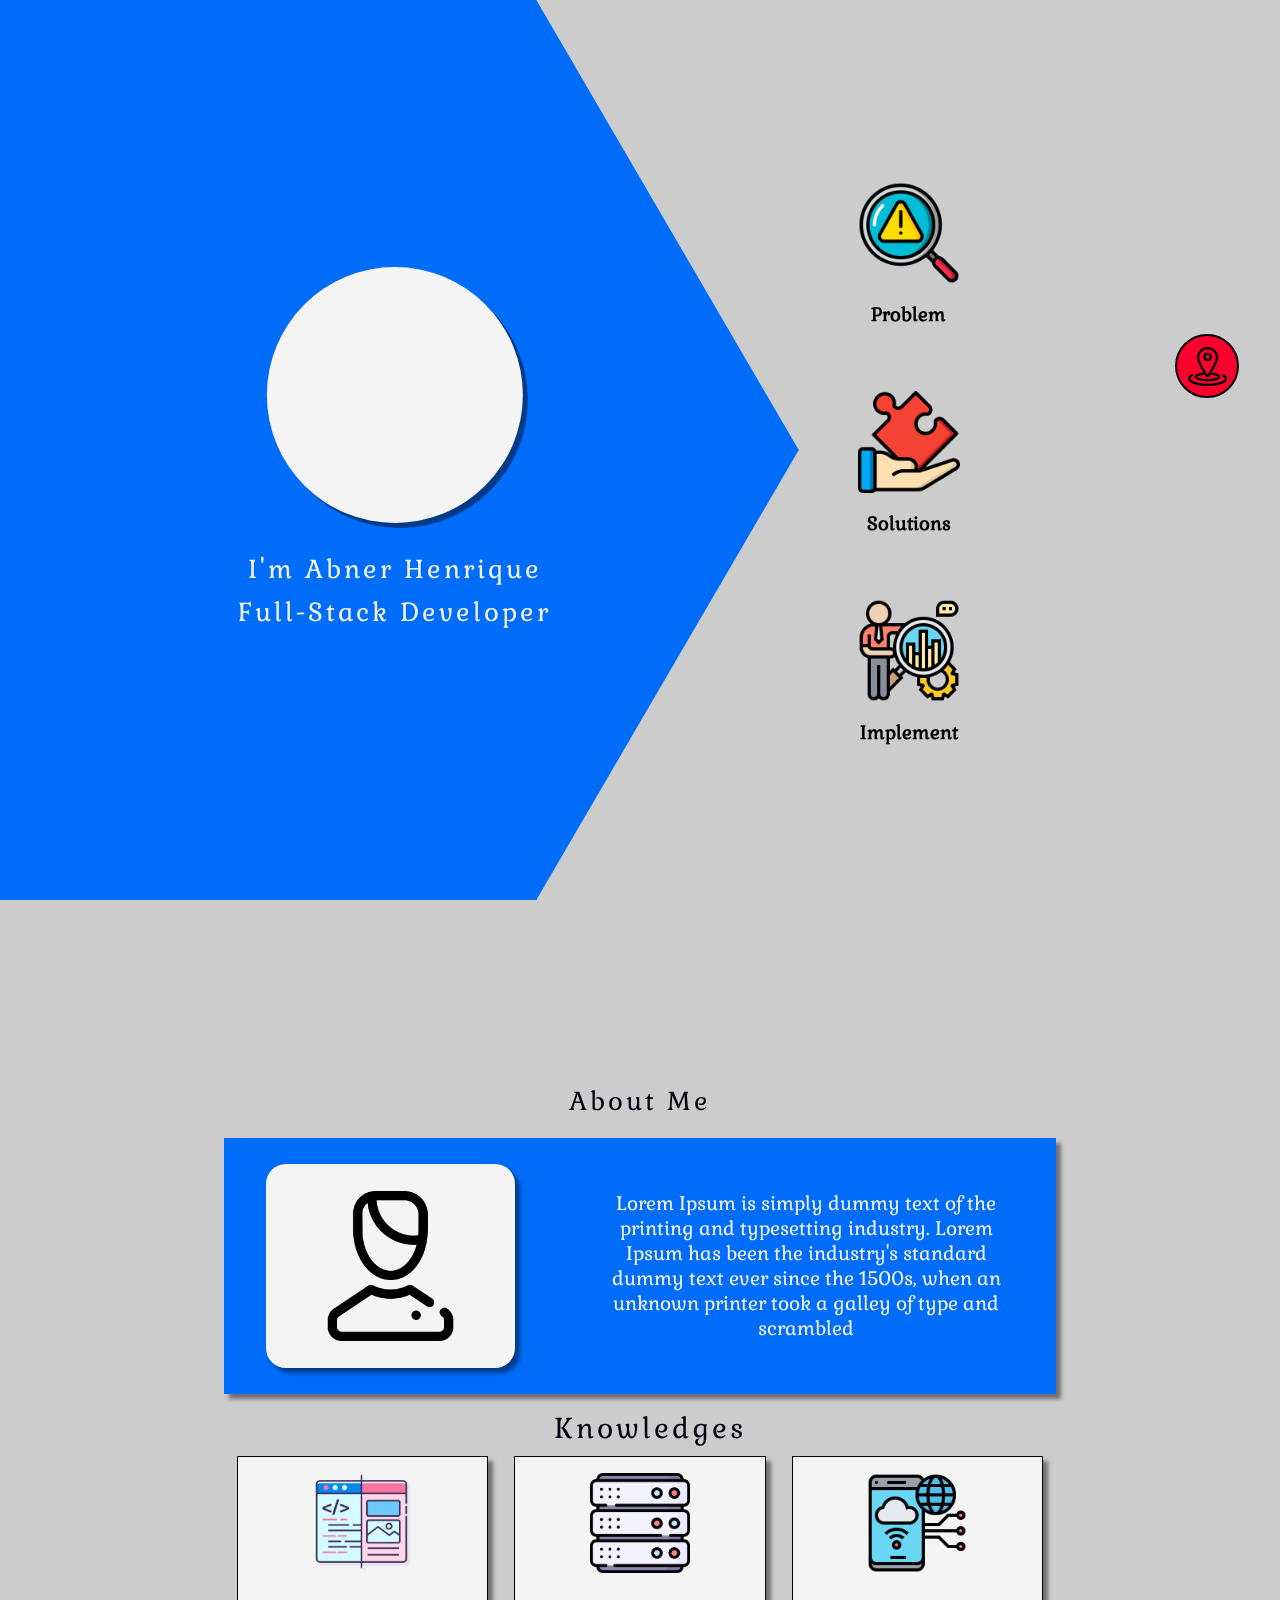
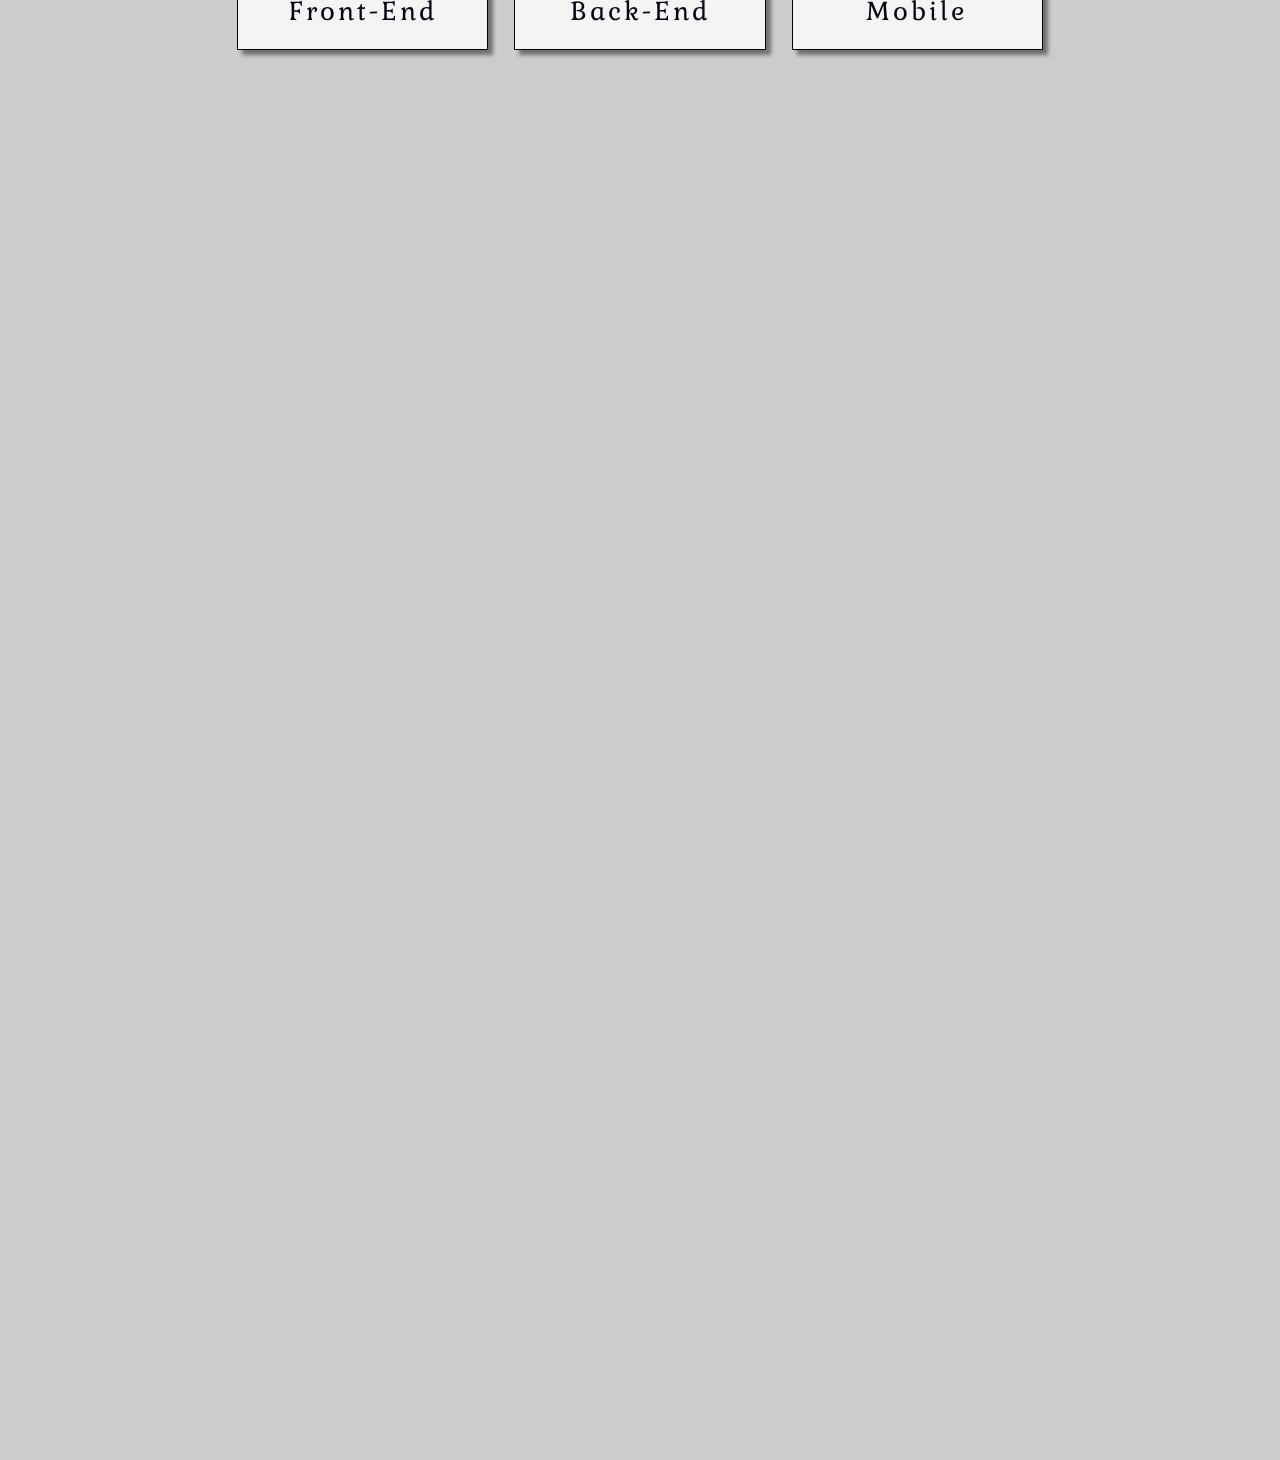
<file: index.html>
<!DOCTYPE html>
<html lang="en">
<head>
    <meta charset="UTF-8">
    <meta http-equiv="X-UA-Compatible" content="IE=edge">
    <meta name="viewport" content="width=device-width, initial-scale=1.0">
    <link href="./Styles/Style.css" rel="stylesheet">
    <title>My Portfolio</title>
</head>
<body>

<!-- -------------------------Navbar------------------------- -->

<div class="Navbar">
    <div class="Balloon Collect">
        <img src="./Assets/Home.png" alt="Home" />
    </div>

    <div class="Balloon Collect">
        <img src="./Assets/About.png" alt="About" />
    </div>

    <div class="Close" onclick="CloseBalloons()">
        <img src="./Assets/Nav.png" alt="X" />
    </div>

    <div class="Balloon Collect">
        <img src="./Assets/Skills.png" alt="Skills"/>
    </div>

    <div class="Balloon Collect">
        <img src="./Assets/Projects.png" alt="Projects"/>
    </div>
</div>

<!-- -------------------------Home------------------------- -->

<div class="Container">
    <div class="Box-Home">

        <div class="Polygon">
            <div class="Ball-Apresentation">
                <div class="Image-Ball"></div>
                <h1>I'm Abner Henrique</h1>
                <h2>Full-Stack Developer</h2>
            </div>
        </div>

        <div class="Cycle-Development">
            <div class="Steps-Development">
                <img src="./Assets/Problem.png" alt="Problem" />
                <h3>Problem</h3>
            </div>

            <div class="Steps-Development">
                <img src="./Assets/Solution.png" alt="Solutions" />
                <h3>Solutions</h3>
            </div>

            <div class="Steps-Development">
                <img src="./Assets/Implement.png" alt="Implement" />
                <h3>Implement</h3>
            </div>
    </div>
</div>

<!-- -------------------------About------------------------- -->

<div class="Container">

    
    <div class="Box-About">
        <h2 class="About-Title">About Me</h2> 

        <div class="Paiting">
            <div class="About">
                <div class="Me-Img">
                    <img src="./Assets/About.png" alt="Me" />
                </div>
                
                <p class="About-Description">
                    Lorem Ipsum is simply dummy text of the printing and typesetting industry. Lorem Ipsum has been the industry's
                    standard
                    dummy text ever since the 1500s, when an unknown printer took a galley of type and scrambled
                </p>
            </div>

            <div class="Knowledges-Painting">
                <h2 class="Knowledges">Knowledges</h2>

                <div class="Sub-Painting">
                    <img src="./Assets/Front.png" alt="Front" />
                    <h2>Front-End</h2>
                </div>

                <div class="Sub-Painting">
                    <img src="./Assets/Back.png" alt="Front" />
                    <h2>Back-End</h2>
                </div>

                <div class="Sub-Painting">
                    <img src="./Assets/Mobile.png" alt="Front" />
                    <h2>Mobile</h2>
                </div>
            </div>
        </div>

    </div>
</div>

<!-- -------------------------Skills------------------------- -->

<div class="Container">
    <div class="Box-Skills">
        
    </div>
</div>

</div>

<script src="./index.js"></script>
</body>
</html>
</file>
<file: Styles/Style.css>
@import url('./Global.css');
@import url('../Components/Navbar.css');


/* --------------------Home-------------------- */

.Box-Home {
    width: 100%;
    height: 100%;

    display: flex;
    justify-content: space-around;
}

.Polygon {
    position: relative;
    display: flex;
    justify-content: flex-end;
    align-items: center;


    width: 150vh;
    height: 100vh;

    background: var(--Blue);
    -webkit-clip-path: polygon(75% 0%, 100% 50%, 75% 100%, 0% 100%, 0 50%, 0% 0%);
    clip-path: polygon(75% 0%, 100% 50%, 75% 100%, 0% 100%, 0 50%, 0% 0%);

    transform: translateX(-30%); 
    box-shadow: 20px 40px var(--Shadow);
}

.Ball-Apresentation {
    display: flex;
    flex-direction: column;
    align-items: center;

    flex-shrink: 0;

    text-align: center;
    transform: translate(-75%);
}

.Ball-Apresentation > h1, h2 {
    color: var(--White);
    margin : 5px;

    letter-spacing: 3px;
    font-size: 2vw;
    font-weight: 500;
}

.Image-Ball {
    width: 20vw;
    height: 20vw;

    margin-bottom: 25px;

    border-radius: 50%;
    background: var(--White);

    box-shadow: 5px 5px var(--Shadow);
}

.Cycle-Development {
    align-self: center;
    transform: translateX(-20vw);
}

.Steps-Development {
    margin-top : 5vh;

    display: flex;
    flex-direction: column;
    justify-content: space-around;
    align-items: center;
}

.Steps-Development > img {
    width: 8vw;
}

/* --------------------About-------------------- */

.Box-About {
    position: relative;

    margin-top: 20vh;

    display: flex;
    align-items: center;
    flex-direction: column;
}

.About-Title {
    color: var(--Black);
}

.Paiting {
    position: relative;

    display: flex;
    flex-direction: column;
    justify-content: space-between;

    border-radius: 20px;

    width: 65vw;
    height: 40vw;

    padding: 15px;
}

.About {
    box-shadow: 5px 5px 4px var(--Shadow);

    width : 100%;
    height: 50%;

    display: flex;
    justify-content: space-around;
    align-items: center;

    background: var(--Blue);
}

.About-Description {
    max-width: 50%;
    font-size: 1.5vw;
    color : var(--White);
    text-align: center;
}

.Me-Img {
    display: flex;
    justify-content: center;
    align-items: center;
    width: 30%;
    height: 16vw;

    background-color: var(--White);
    border-radius: 20px;

    box-shadow: 5px 5px 4px var(--Shadow);
}

.Me-Img > img {
    width: 60%;
}

.Knowledges {
    font-size: 2.2vw;

    margin : auto;

    position: absolute;
    top:53%;
    left: 40%;

    color: var(--Black);
}

.Knowledges-Painting {
    width: 100%;
    height: 45%;

    display: flex;
    justify-content: space-around ;
    align-items: flex-end;
}

.Sub-Painting {
    width: 30%; 
    height: 15vw;

    border : 1px solid var(--Black);
    background-color: var(--White);

    display: flex;
    flex-direction: column;
    justify-content: space-evenly;
    align-items: center;

    box-shadow: 5px 5px 4px var(--Shadow);
}

.Sub-Painting > h2 {
    color: var(--Black)
}

.Sub-Painting > img {
    width: 40%;
}

/* --------------------Skills-------------------- */

.Box-Skills {
    width: 100%;
    height: 100%;

    margin-top : 20vh;
}
</file>
